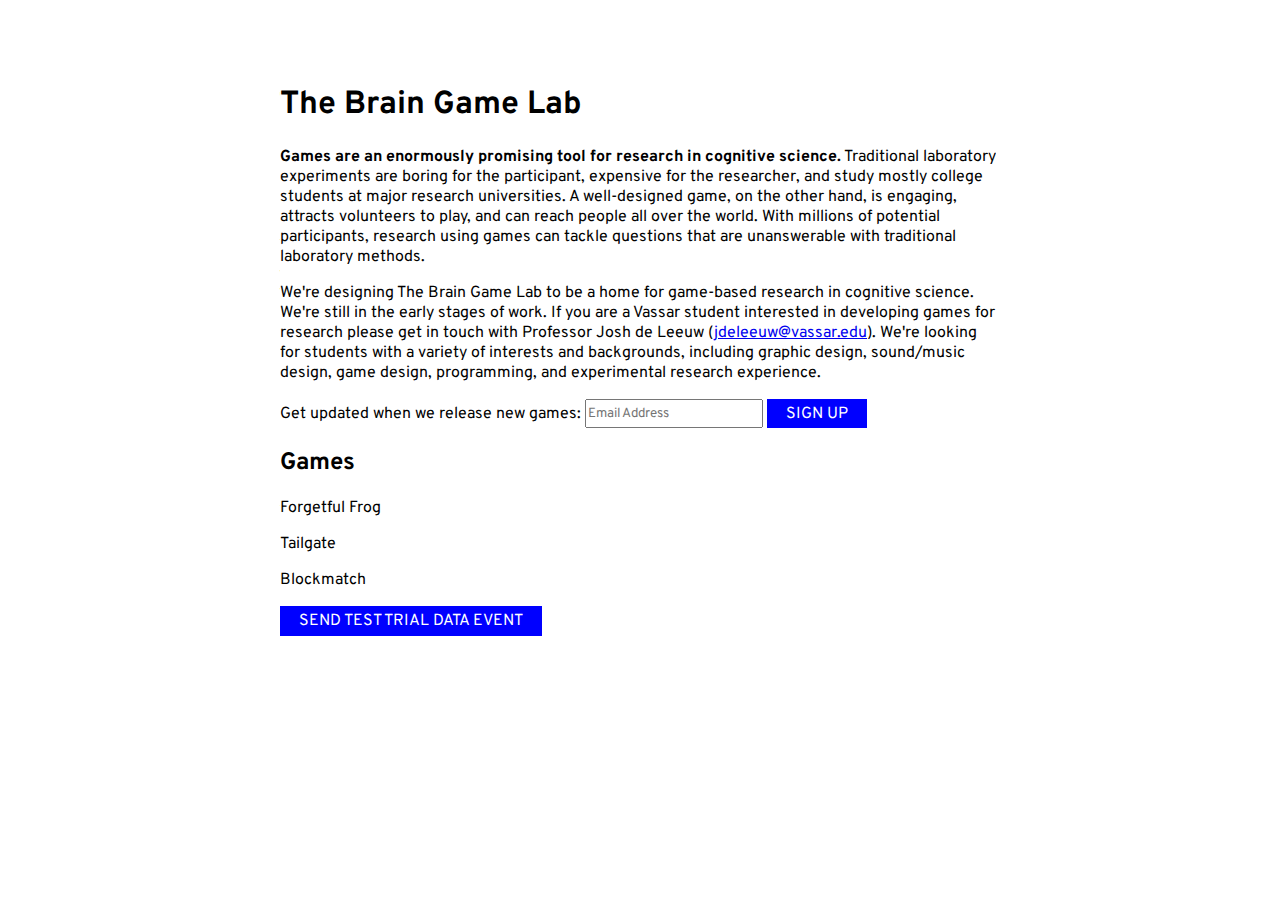
<file: index.html>
<!DOCTYPE html>
<html>
<head>
  <title>The Brain Game Lab</title>
  <link rel="stylesheet" type="text/css" href="css/thebraingamelab.css">
  <script src="js/savegameplaydata.js"></script>
</head>
<body>
  
  <h1>The Brain Game Lab</h1>
  <p>
    <em class='lead'>Games are an enormously promising tool for research in cognitive science.</em> Traditional laboratory experiments are
    boring for the participant, expensive for the researcher, and study mostly college students at major research universities. 
    A well-designed game, on the other hand, is engaging, attracts volunteers to play, and can reach people all over the world. 
    With millions of potential participants, research using games can tackle questions that are unanswerable with traditional laboratory methods.
  </p>
  <p>
    We're designing The Brain Game Lab to be a home for game-based research in cognitive science. We're still in the early 
    stages of work. If you are a Vassar student interested in developing games for research please get in touch with Professor 
    Josh de Leeuw (<a href="mailto:jdeleeuw@vassar.edu">jdeleeuw@vassar.edu</a>). We're looking for students with a variety of 
    interests and backgrounds, including graphic design, sound/music design, game design, programming, and experimental research 
    experience.
  </p>
  <p>
    Get updated when we release new games:
    <input type="text" id="email-signup" placeholder="Email Address"></input>
    <button id="email-submit">Sign Up</button>
  </p>
  
  <h2>Games</h2>
  <p>Forgetful Frog</p>
  <p>Tailgate</p>
  <p>Blockmatch</p>
  <button>Send Test Trial Data Event</button>
</body>
<script>
  var btn = document.querySelector('button');
  var t_idx = 1;
  btn.addEventListener('click', function(){
    var user = 'userA';
    var session = 'sessionB';
    var game = 'gameC';
    var trial = {
      correct: Math.round(Math.random()) == 0,
      rt: 100 + Math.random()*1000,
      trial_index: t_idx
    }
    saveGameplayData(user, game, session, trial);
    t_idx++;
  });
</script>
</html>
</file>
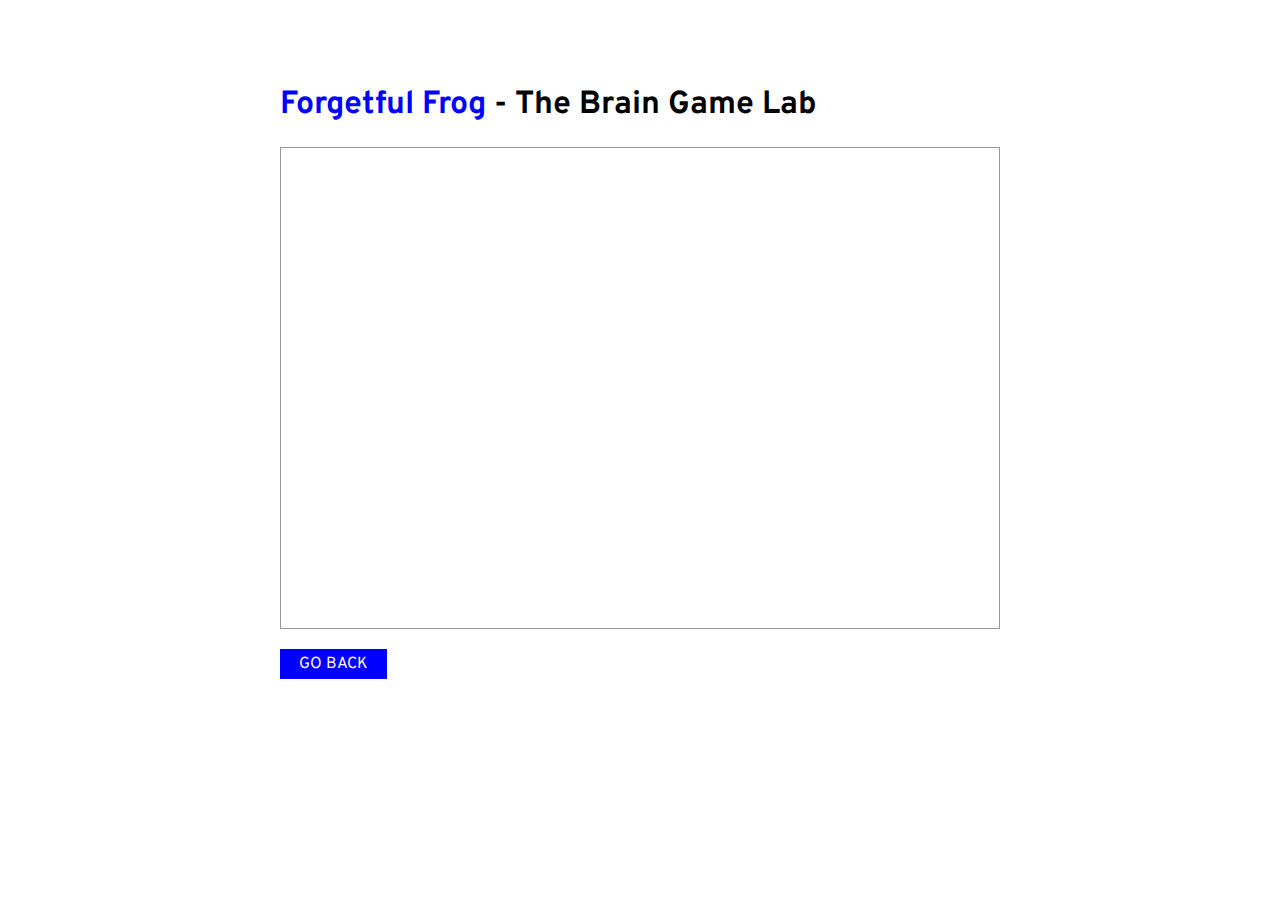
<file: game-template.html>
<!DOCTYPE html>
<html>
<head>
  <title>The Brain Game Lab</title>
  <link rel="stylesheet" type="text/css" href="css/thebraingamelab.css">
  <script src="js/savegameplaydata.js"></script>
</head>
<body>
  
  <h1><span class="game-title">Forgetful Frog</span> - The Brain Game Lab</h1>
  <div class="game">
  </div>
  <div class="game-nav">
    <a href="index.html" class="btn">Go Back</a>
  </div>
</body>
</html>
</file>
<file: css/thebraingamelab.css>
@import url('https://fonts.googleapis.com/css?family=Overpass:200,400,700&display=swap');

html {
    font-family: 'Overpass', sans-serif;
}

body { 
    max-width: 720px;
    margin: auto;
    padding: 64px;
}

p { 
    margin: 1em 0em;
    padding: 0px;
}

em.lead {
    font-weight: bold;
    font-style: normal;
}

input[type="text"] {
    padding: 0.3em 0.1em;
    font-family: 'Overpass', sans-serif;
    vertical-align: middle;
    cursor: text;
}

button, .btn {
    background-color: rgb(0,0,255);
    vertical-align: middle;
    border: 1px rgb(0,0,255);
    padding: 0.3em 1.2em;
    box-sizing: border-box;
    color: white;
    text-transform: uppercase;
    cursor: pointer;
    font-family: 'Overpass', sans-serif;
    text-decoration: none;
    font-size: 1em;
}

button:hover, .btn:hover {
    background-color: rgb(96,96,255);
    border: 1px rgb(96,96,255);
}

.game-title {
    color: rgb(0,0,255);
}

.game {
    max-width: 720px;
    height: 480px;
    border: 1px solid #999;
}

.game-nav {
    display: block;
    margin-top: 25px;
}
</file>
